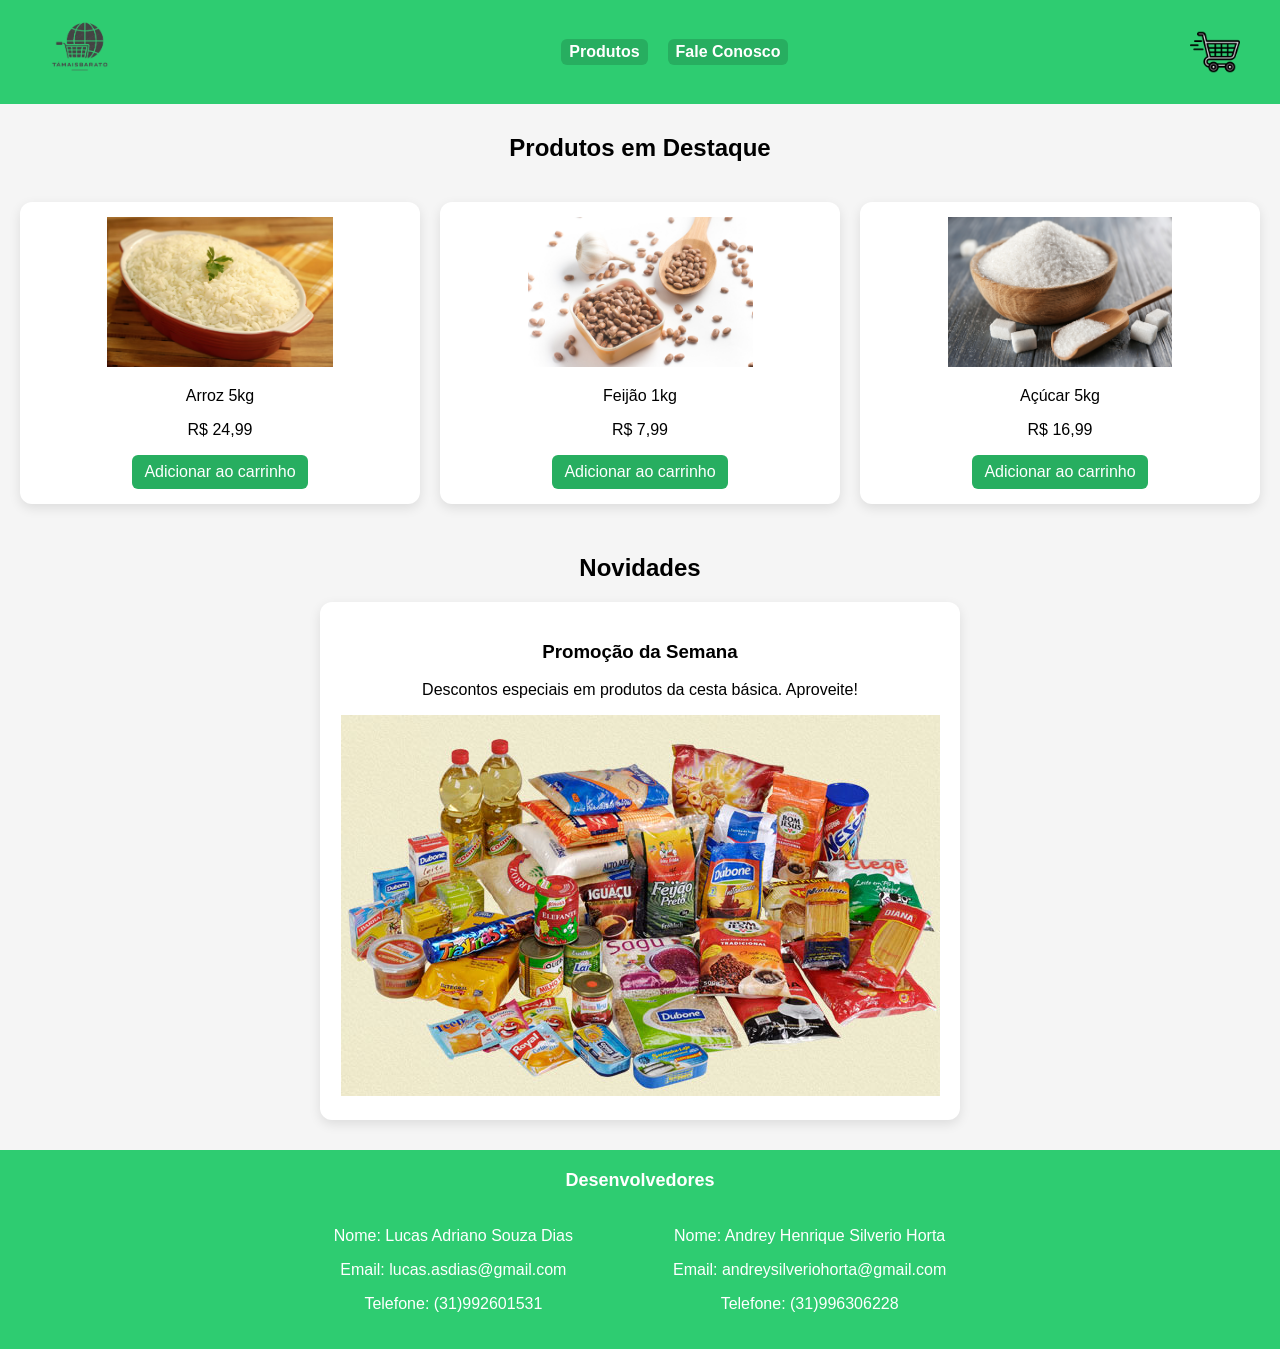
<file: index.html>
<!DOCTYPE html>
<html lang="pt-br">
<head>
    <meta charset="UTF-8">
    <meta name="viewport" content="width=device-width, initial-scale=1.0">
    <title> Supermercado Támaisbarato</title>
    <link rel="stylesheet" href="estilo.css">
</head>
<body>
    <header class="">
        <div>
            <img src="imagens/logo.png" alt="Logo" class="logo">
        </div>
        <nav>
            <ul>
                <li><a href="produtos.html" title="Produtos">Produtos</a></li>
                <li><a href="faleconosco.html" title="Fale Conosco">Fale Conosco</a></li>
            </ul>
        </nav>
        <div>
            <a href="carrinho.html" title="Carrinho" class="botao-carrinho">
                <img src="imagens/carrinho.png" alt="Carrinho" class="carrinho">
            </a>
        </div>
    </header>

    <section>
        <h2>Produtos em Destaque</h2>
        <div class="produtos">
            <div class="card">
            <img src="imagens/arroz.png" alt="Arroz" class="produto">
            <p>Arroz 5kg</p>
            <p>R$ 24,99</p>
            <a href="carrinho.html">Adicionar ao carrinho</a>
            </div>
            <div class="card">
            <img src="imagens/feijao.png" alt="Feijão" class="produto">
            <p>Feijão 1kg</p>
            <p>R$ 7,99</p>
            <a href="carrinho.html">Adicionar ao carrinho</a>
            </div>
            <div class="card">
            <img src="imagens/acucar.png" alt="Açúcar" class="produto">
            <p>Açúcar 5kg</p>
            <p>R$ 16,99</p>
            <a href="carrinho.html">Adicionar ao carrinho</a>
            </div>
        </div>
    </section>

    <section>
        <h2>Novidades</h2>

        <article>
            <h3>Promoção da Semana</h3>
            <p>Descontos especiais em produtos da cesta básica. Aproveite!</p>
            <img src="imagens/Cestabasica.png" alt="Cesta básica">
        </article>
    </section>

    <footer>
        <h3 class="titulo-footer">Desenvolvedores</h3>

        <div class="desenvolvedores">
            <div>
                <p>Nome: Lucas Adriano Souza Dias</p>
                <p>Email: lucas.asdias@gmail.com</p>
                <p>Telefone: (31)992601531</p>
            </div>

            <div>
                <p>Nome: Andrey Henrique Silverio Horta</p>
                <p>Email: andreysilveriohorta@gmail.com</p>
                <p>Telefone: (31)996306228</p>
            </div>
        </div>
    </footer>
</body>
</html>
</file>
<file: estilo.css>
body {
    font-family: Arial, sans-serif;
    background-color: #f5f5f5;
    margin: 0;
}

header {
    display: flex;
    justify-content: space-between;
    align-items: center;
    background-color: #2ecc71;
    padding: 0 30px;
}

.logo {
    height: 100px;
}

nav ul {
    display: flex;
    gap: 20px;
    list-style: none;
}

nav a {
    display: inline-block;
    background-color: #27ae60;
    padding: 4px 8px;
    border-radius: 6px;
    text-decoration: none;
    color: white;
    font-weight: bold;
}

nav a:hover {
    background-color: #219150;
}

.carrinho {
    height: 50px;
}

.botao-carrinho {
    display: flex;
    align-items: center;
    justify-content: center;
    padding: 10px;
    border-radius: 10px;
}

.botao-carrinho:hover {
    background-color: #3fb671;
}

h2 {
    text-align: center;
    margin-top: 30px;
}

.produtos {
    display: grid;
    grid-template-columns: repeat(3, minmax(200px, 1fr));
    gap: 20px;
    padding: 20px;
}

.card {
    background: white;
    padding: 15px;
    border-radius: 12px;
    text-align: center;
    box-shadow: 0 4px 12px rgba(0, 0, 0, 0.1);
}

.card a {
    display: inline-block;
    padding: 8px 12px;
    background-color: #27ae60;
    color: white;
    border-radius: 6px;
    text-decoration: none;
}

.card a:hover {
    background-color: #219150;
}

.produto {
    width: 100%;
    height: 150px;
    object-fit: contain;
}

article {
    max-width: 600px;
    text-align: center;
    background: white;
    padding: 20px;
    border-radius: 12px;
    margin: 20px auto;
    box-shadow: 0 4px 12px rgba(0, 0, 0, 0.1);
}

footer {
    display: flex;
    flex-direction: column;
    gap: 20px;
    background-color: #2ecc71;
    color: white;
    text-align: center;
    padding: 20px;
    margin-top: 30px;
}

.desenvolvedores {
    display: flex;
    justify-content: center;
    gap: 100px;
}

.titulo-footer {
    margin: 0;
    font-size: 18px;
    font-weight: bold;
}

.resumo {
    max-width: 400px;
    margin: 20px auto;
    background: white;
    padding: 20px;
    border-radius: 12px;
    text-align: center;
    box-shadow: 0 4px 12px rgba(0, 0, 0, 0.1)
}

.botao-finalizar {
    margin-top: 15px;
    padding: 10px 20px;
    font-size: 16px;
    background-color: #2ecc71;
    color: white;
    border: none;
    border-radius: 8px;
    width: 100%;
    cursor: pointer;
}

.botao-finalizar:hover {
    background-color: #219150;
}

.contato {
    max-width: 500px;
    margin: 30px auto;
    background: white;
    padding: 20px;
    border-radius: 12px;
    box-shadow: 0 4px 12px rgba(0, 0, 0, 0.1);
}

.contato label {
    display: block;
    margin-bottom: 5px;
    font-weight: bold;
}

.contato input, .contato textarea {
    width: 99%;
    padding: 10px;
    margin-bottom: 15px;
    border-radius: 12px;
    border: 1px solid #ccc;
    font-size: 14px;
}

.contato button {
    width: 100%;
    padding: 10px;
    background-color: #2ecc71;
    color: white;
    border: none;
    border-radius: 12px;
    font-size: 16px;
    cursor: pointer;
}

.contato button:hover {
    background-color: #219150;
}

textarea {
    resize: none;
    height: 100px;
}
</file>
